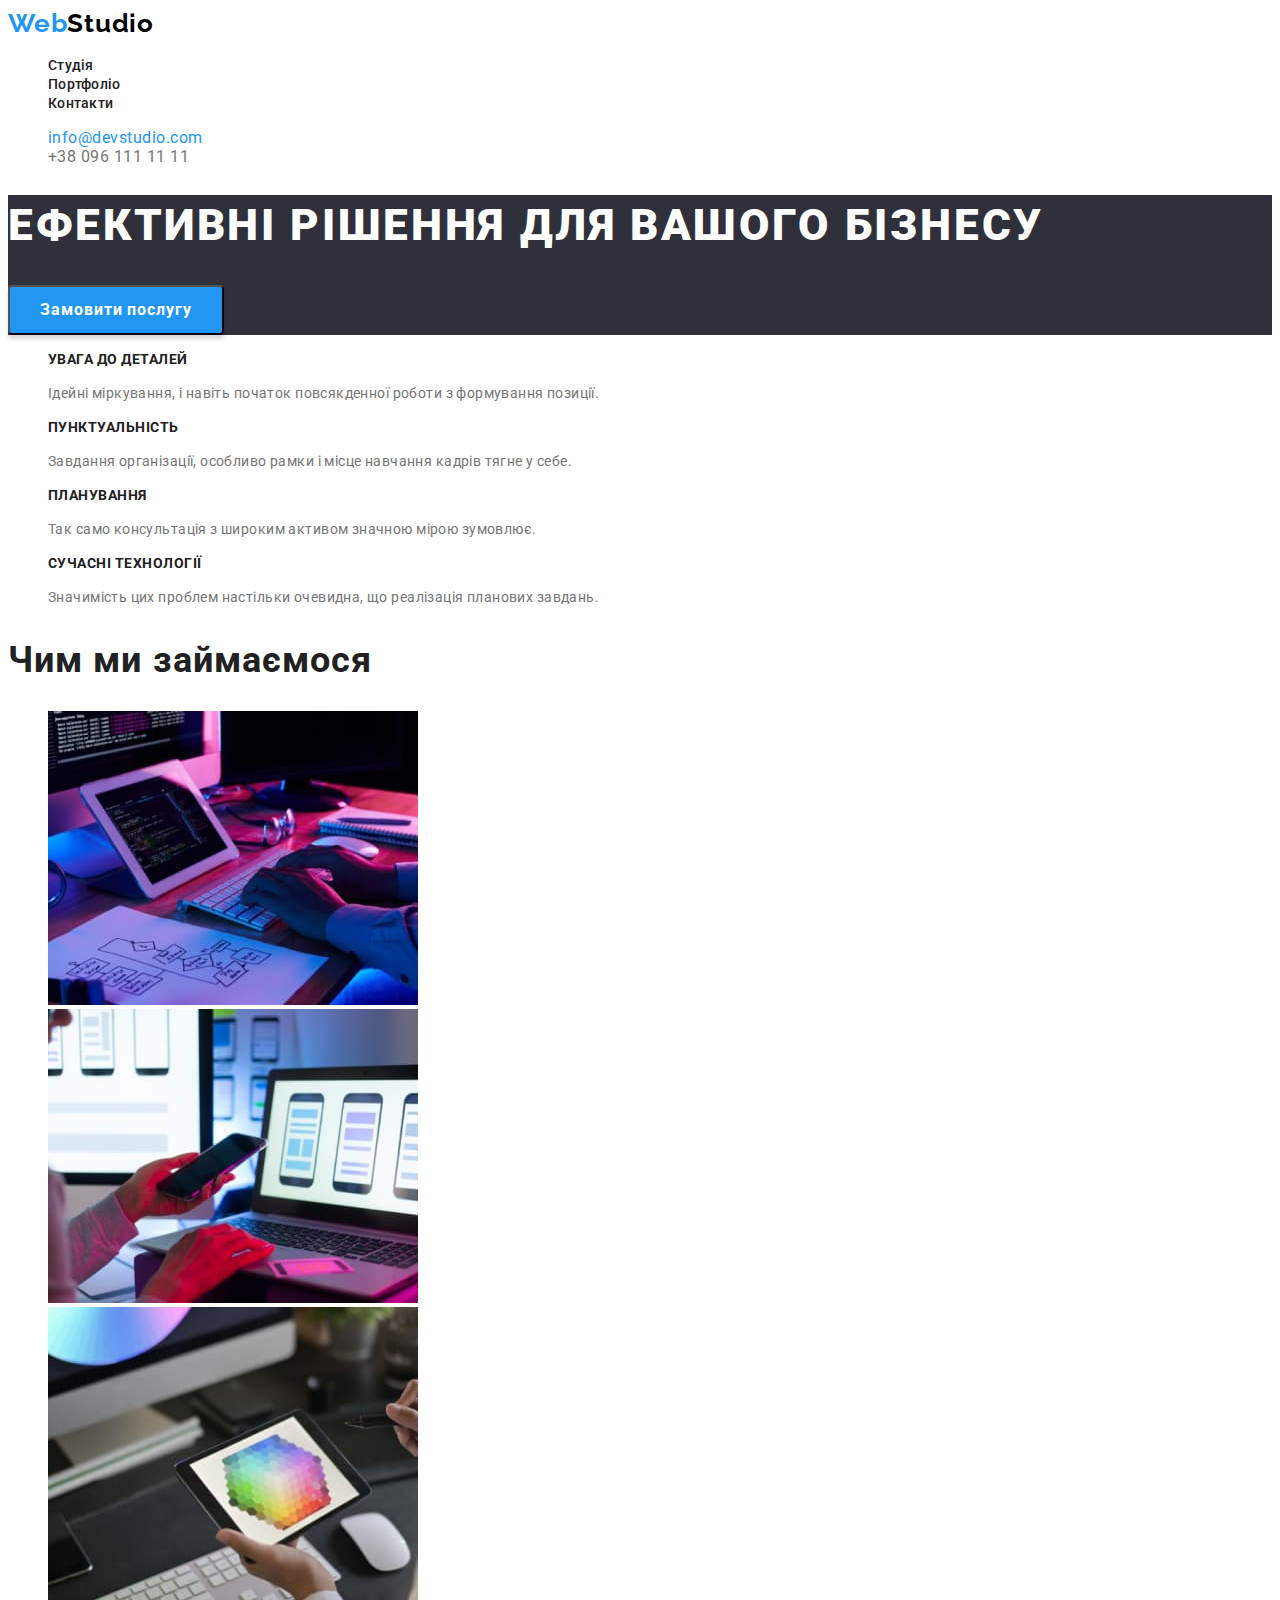
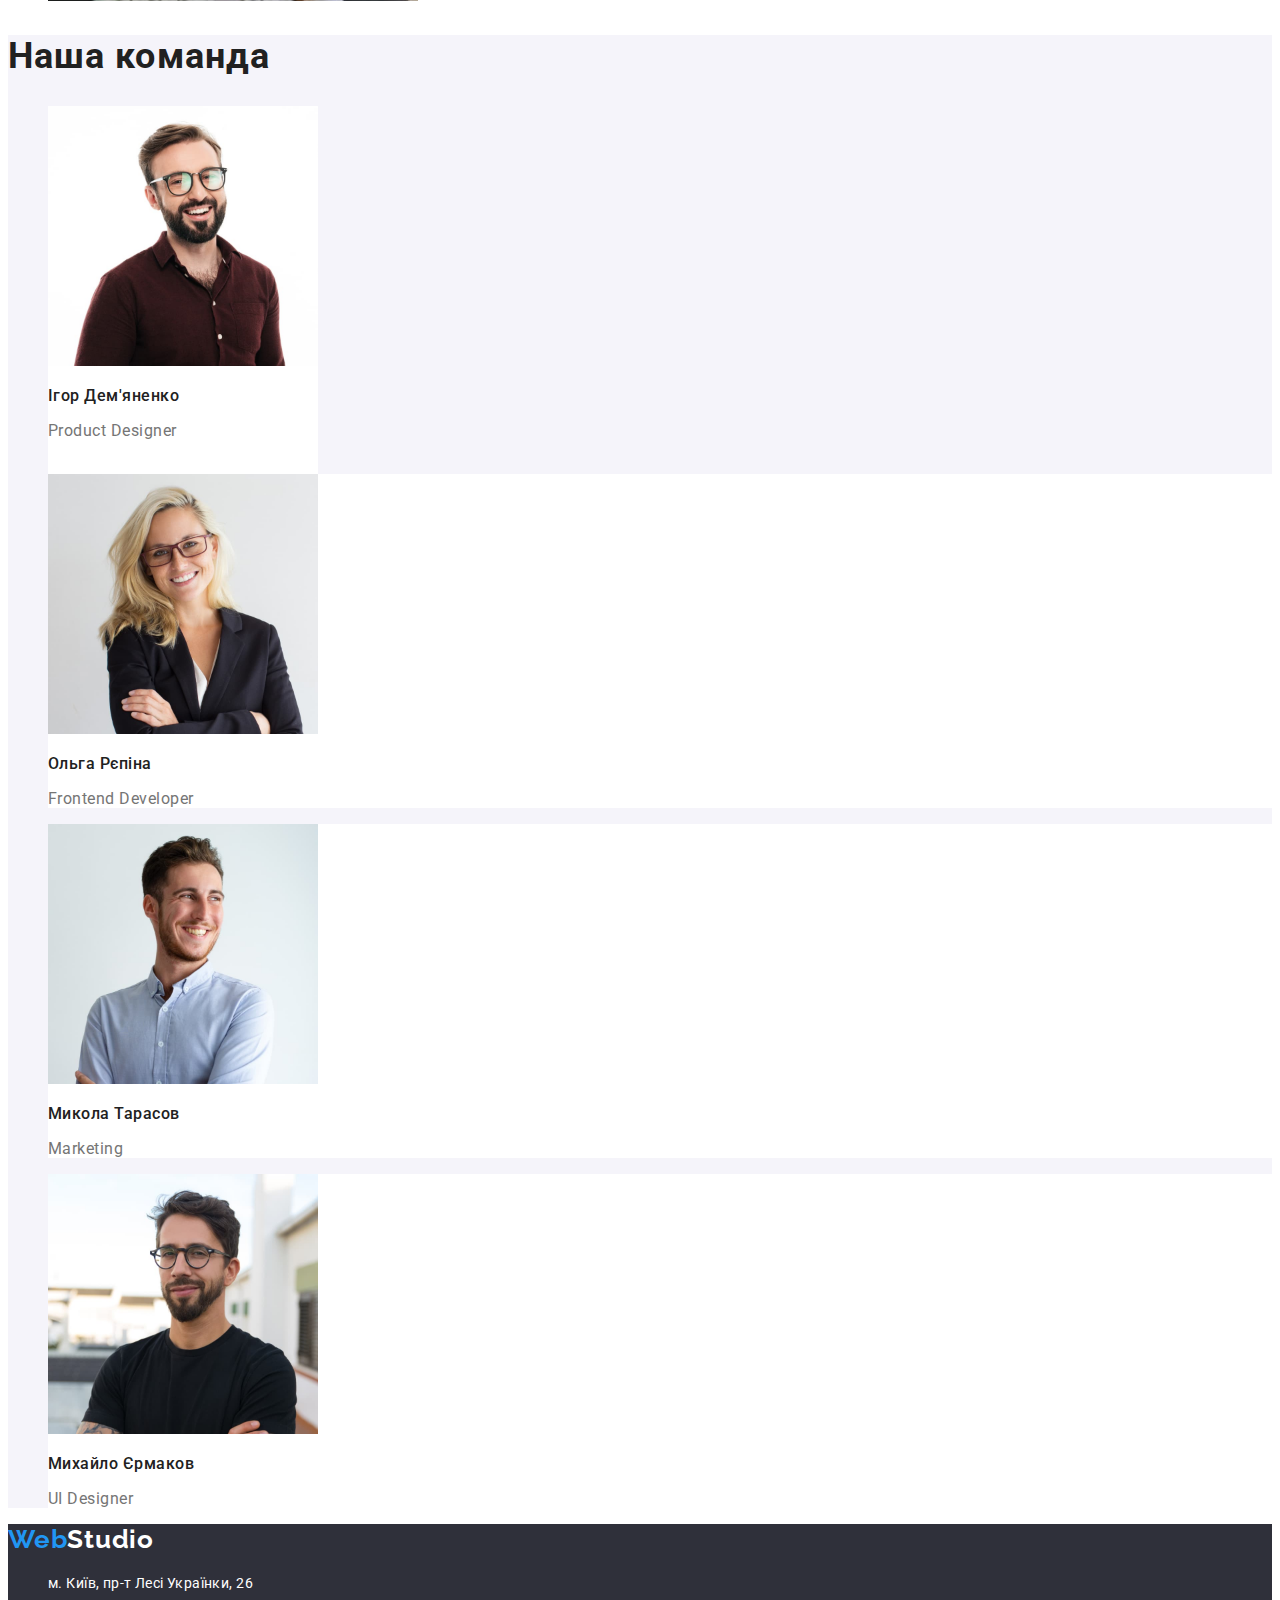
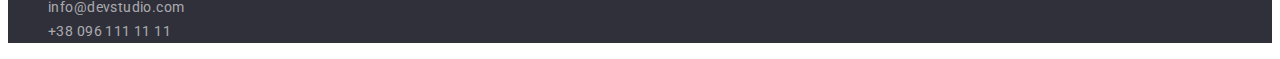
<file: index.html>
<!DOCTYPE html>
<html lang="uk">
  <head>
    <meta charset="UTF-8" />
    <meta http-equiv="X-UA-Compatible" content="IE=edge" />
    <meta name="viewport" content="width=device-width, initial-scale=1.0" />
    <meta name="description" content="Ефективні рішення для вашого бізнесу" />
    <title>WebStudio</title>
    <!--Fonts-->

    <link rel="preconnect" href="https://fonts.googleapis.com" />
    <link rel="preconnect" href="https://fonts.gstatic.com" crossorigin />
    <link
      href="https://fonts.googleapis.com/css2?family=Raleway:wght@700&family=Roboto:wght@400;500;700;900&display=swap"
      rel="stylesheet"
    />

    <!--Custom styles-->
    <link rel="stylesheet" href="./css/styles.css" />
  </head>
  <body class="body">
    <header class="header">
      <!--Menu Nav-->
      <nav class="main-nav">
        <a class="main-link active" href="logo"
          >Web<span class="main-link">Studio</span></a
        >
        <ul class="list">
          <li class="list-item">
            <a class="link current" href="студія">Студія</a>
          </li>
          <li class="list-item">
            <a class="link" href="./portfolio.html">Портфоліо</a>
          </li>
          <li class="list-item">
            <a class="link" href="контакти">Контакти</a>
          </li>
        </ul>
      </nav>
      <ul class="list">
        <li>
          <a class="contact-link current" href="mailto:info@devstudio.com"
            >info@devstudio.com</a
          >
        </li>
        <li class="list-item">
          <a class="contact-link" href="tel:+380961111111">+38 096 111 11 11</a>
        </li>
      </ul>
    </header>
    <main>
      <section class="section">
        <h1 class="main-title">Ефективні рішення для вашого бізнесу</h1>
        <button class="btn" type="button">Замовити послугу</button>
      </section>
      <section class="">
        <h2 class="visually-hidden">Наші особливості</h2>
        <ul class="list">
          <li class="list-item">
            <h3 class="title">Увага до деталей</h3>
            <p class="title-list">
              Ідейні міркування, і навіть початок повсякденної роботи з
              формування позиції.
            </p>
          </li>
          <li class="list-item">
            <h3 class="title">Пунктуальність</h3>
            <p class="title-list">
              Завдання організації, особливо рамки і місце навчання кадрів тягне
              у себе.
            </p>
          </li>
          <li class="list-item">
            <h3 class="title">Планування</h3>
            <p class="title-list">
              Так само консультація з широким активом значною мірою зумовлює.
            </p>
          </li>
          <li class="list-item">
            <h3 class="title">Сучасні технології</h3>
            <p class="title-list">
              Значимість цих проблем настільки очевидна, що реалізація планових
              завдань.
            </p>
          </li>
        </ul>
      </section>
      <section>
        <!--About us-->
        <h2 class="section-title">Чим ми займаємося</h2>
        <ul class="list">
          <li class="list-item">
            <img
              class="img"
              src="./images/about/box1.jpg"
              alt="написання коду, чоловічі руки на клавіатурі"
              width="370"
              height="294"
            />
          </li>
          <li class="list-item">
            <img
              class="img"
              src="./images/about/box2.jpg"
              alt="жіночі руки на клавіатурі ноутбука, в правій руці мобільний телефон, на екрані ноутбука зображення мобільних телефонів"
              width="370"
              height="294"
            />
          </li>
          <li class="list-item">
            <img
              class="img"
              src="./images/about/box3.jpg"
              alt="планшет у руках на фоні ком'пютера"
              width="370"
              height="294"
            />
          </li>
        </ul>
      </section>
      <!--our team-->
      <section class="section-team">
        <h2 class="section-title">Наша команда</h2>
        <ul class="list">
          <li class="list-item-team">
            <img
              class="img-team"
              src="./images/team/img1.jpg"
              alt="чоловік з борідкою в окулярах та коричневій сорочці"
              width="270"
              height="260"
            />
            <h3 class="team-name">Ігор Дем'яненко</h3>
            <p class="team-position">Product Designer</p>
          </li>
          <li class="list-item">
            <img
              class="img-team"
              src="./images/team/img2.jpg"
              alt="блондинка в окулярах та піджаку"
              width="270"
              height="260"
            />
            <h3 class="team-name">Ольга Рєпіна</h3>
            <p class="team-position">Frontend Developer</p>
          </li>
          <li class="list-item">
            <img
              class="img-team"
              src="./images/team/img3.jpg"
              alt="чоловік з борідкою в світлій сорочці"
              width="270"
              height="260"
            />
            <h3 class="team-name">Микола Тарасов</h3>
            <p class="team-position">Marketing</p>
          </li>
          <li class="list-item">
            <img
              class="img-team"
              src="./images/team/img4.jpg"
              alt="чоловік з борідкою та в окулярах, в чорній футболці "
              width="270"
              height="260"
            />
            <h3 class="team-name">Михайло Єрмаков</h3>
            <p class="team-position">UI Designer</p>
          </li>
        </ul>
      </section>
    </main>
    <footer class="footer">
      <a class="footer-main active" href="logo"
        >Web<span class="footer-main">Studio</span></a
      >
      <address class="contacts-adress">
        <ul class="list">
          <li class="footer-list-item">
            <a
              class="footer-link"
              href="https://goo.gl/maps/s3Mqh6uCzs6kodaZ7"
              target="_blank"
              rel="noopener no referrer"
              >м. Київ, пр-т Лесі Українки, 26</a
            >
          </li>
          <li class="footer-list-item">
            <a class="footer-link-item" href="mailto:info@devstudio.com"
              >info@devstudio.com</a
            >
          </li>
          <li class="footer-list-item">
            <a class="footer-link-item" href="tel:+380961111111"
              >+38 096 111 11 11</a
            >
          </li>
        </ul>
      </address>
    </footer>
  </body>
</html>
</file>
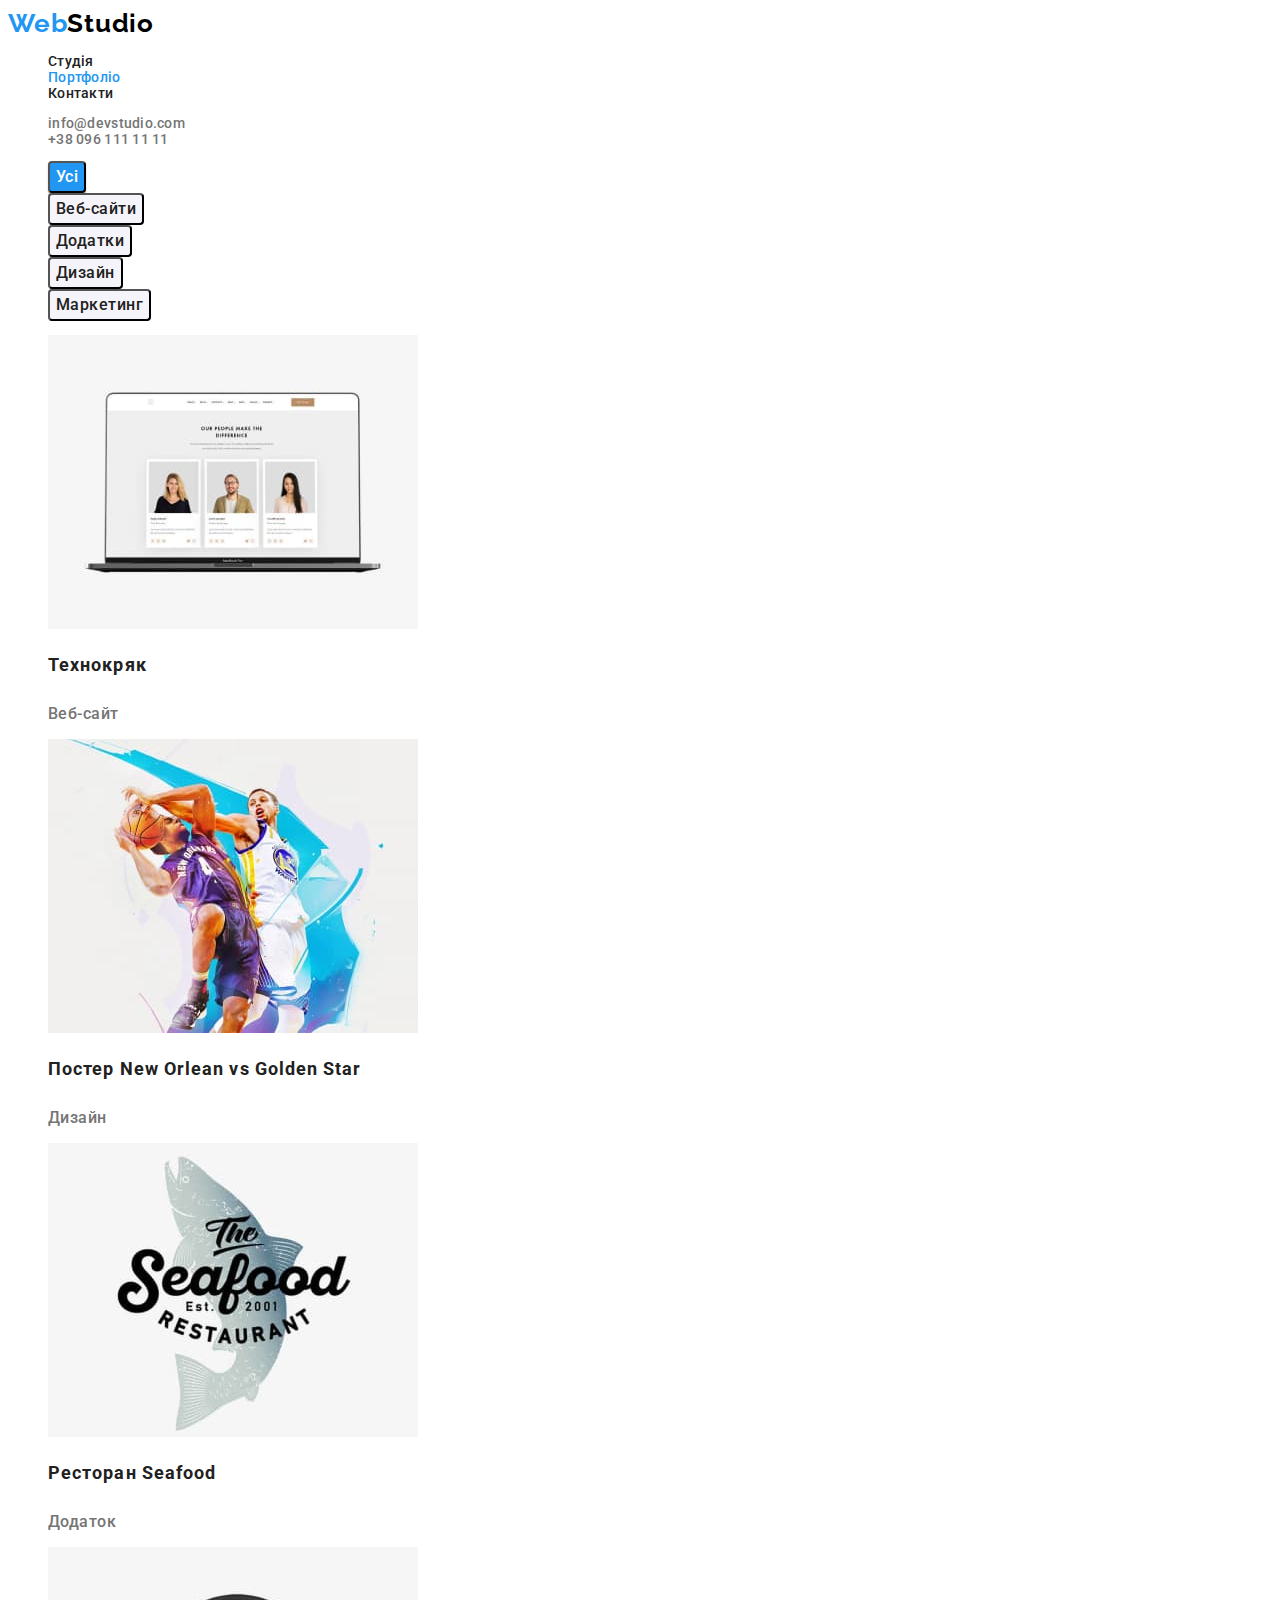
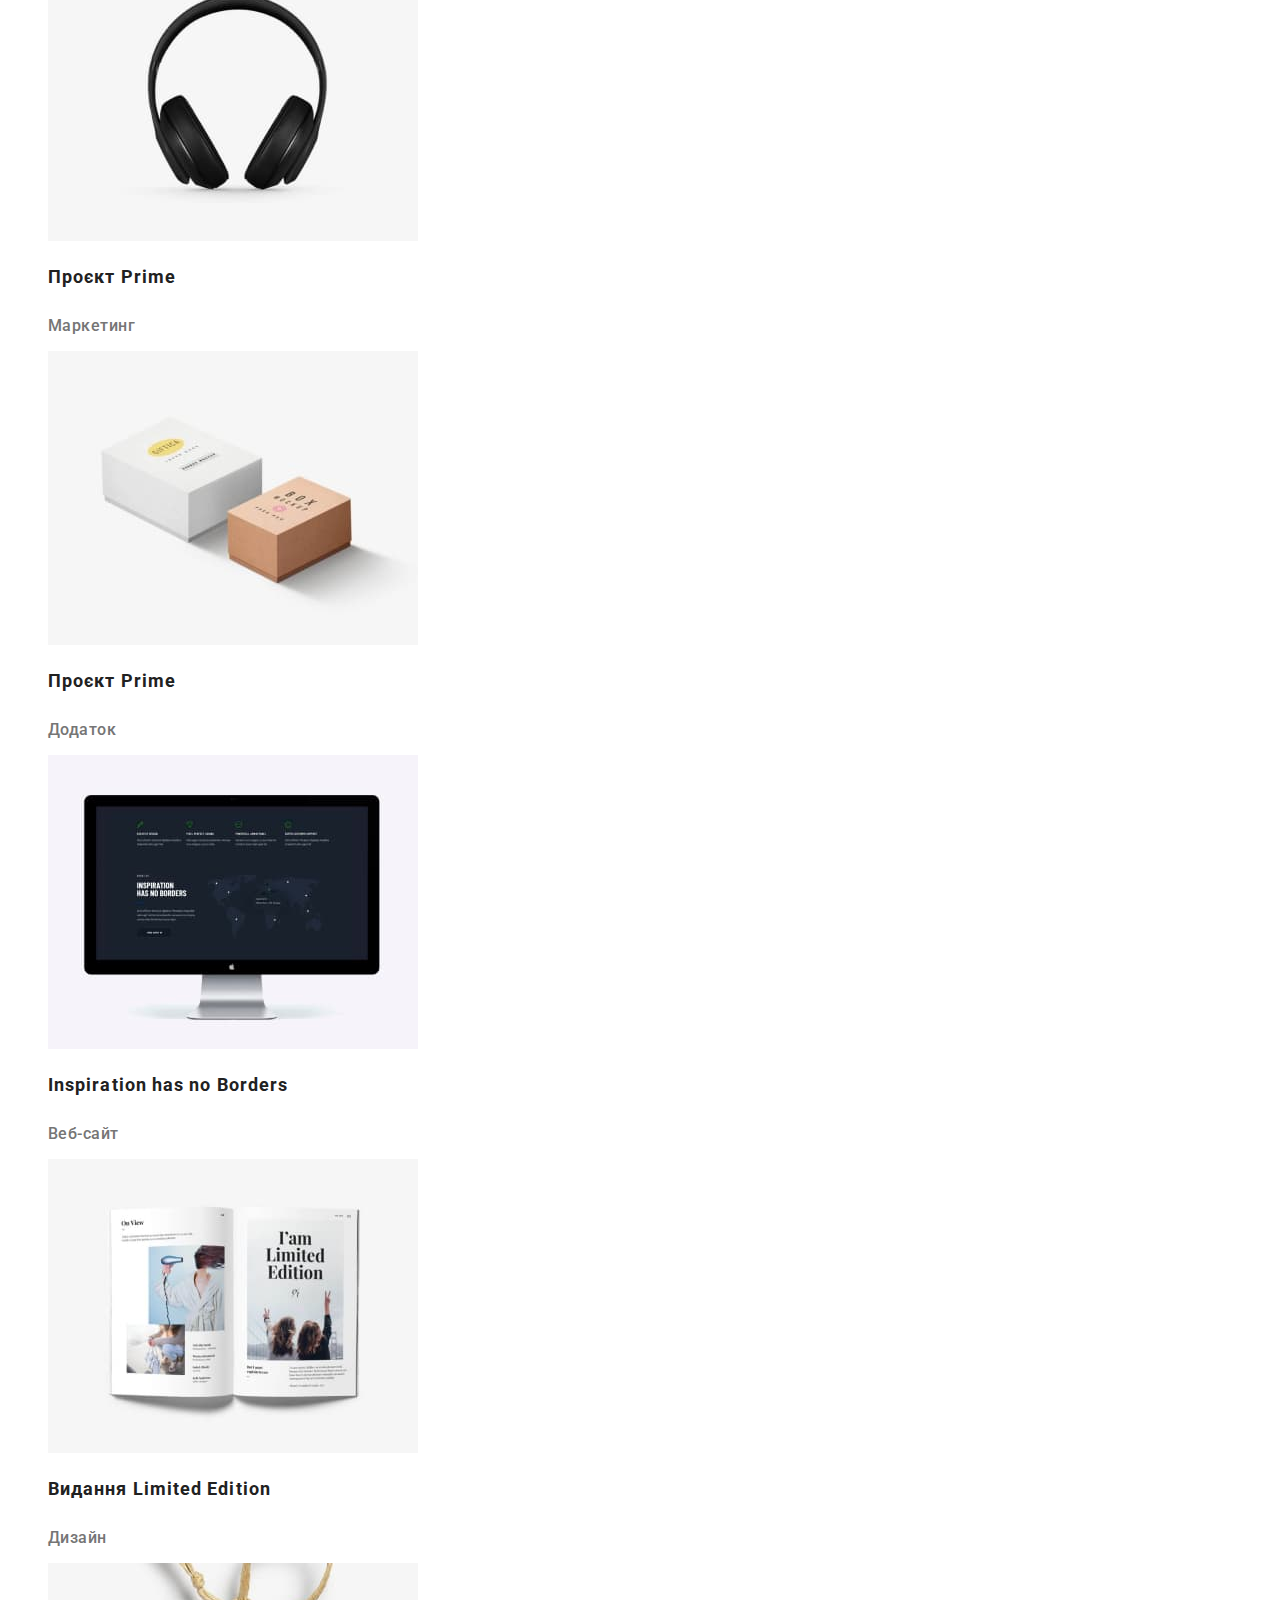
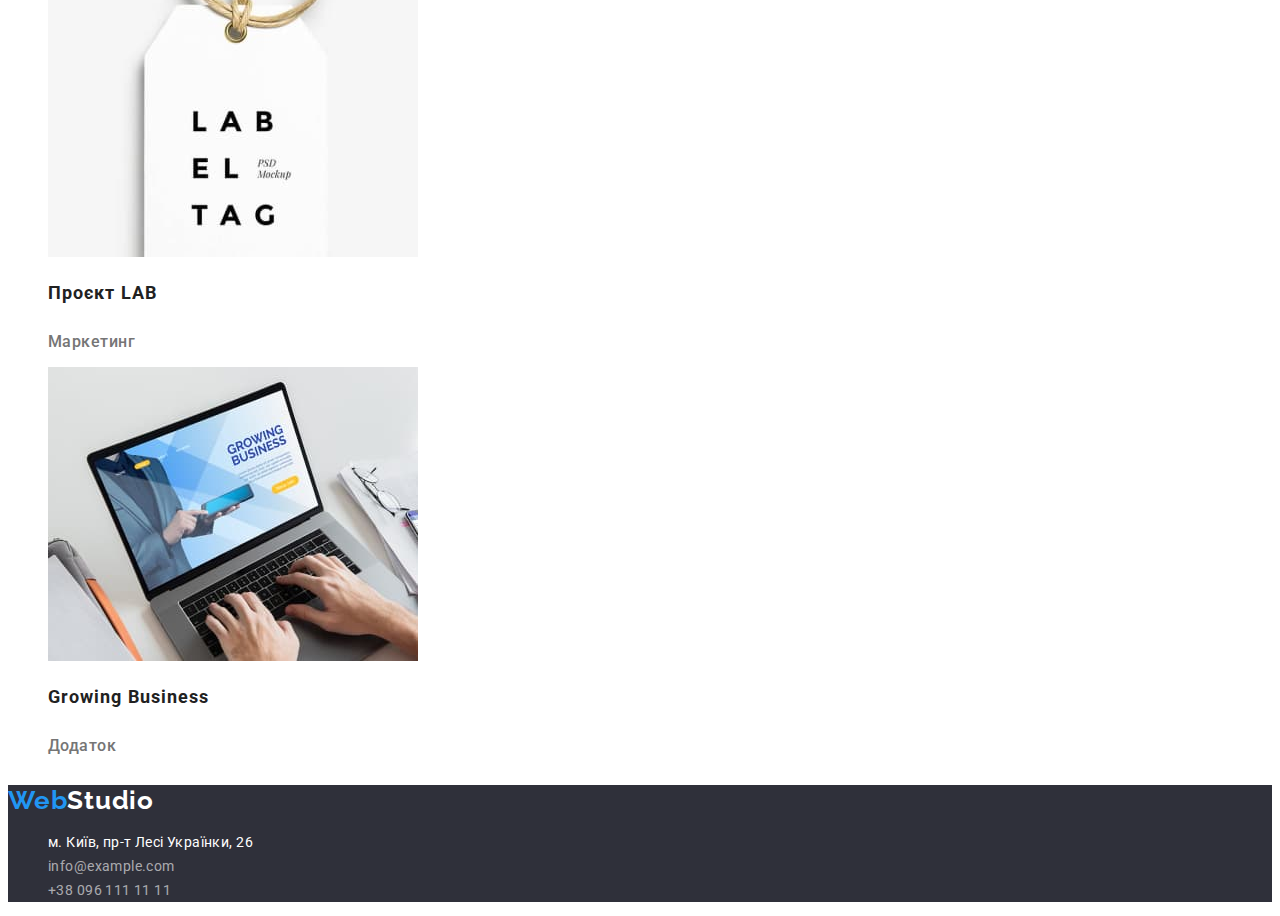
<file: portfolio.html>
<!DOCTYPE html>
<html lang="uk">
  <head>
    <meta charset="UTF-8" />
    <meta http-equiv="X-UA-Compatible" content="IE=edge" />
    <meta name="viewport" content="width=device-width, initial-scale=1.0" />
    <title>Портфоліо</title>
     <!--Fonts-->
     <link rel="preconnect" href="https://fonts.googleapis.com" />
    <link rel="preconnect" href="https://fonts.gstatic.com" crossorigin />
    <link
      href="https://fonts.googleapis.com/css2?family=Raleway:wght@700&family=Roboto:wght@400;500;700;900&display=swap"
      rel="stylesheet"
    />
     <!--Portfolio styles-->
     <link rel="stylesheet" href="./css/portfolio.css">
  </head>
  <body class="body">
    <!--Шапка сторінки-->
    <header class="header">
      <nav class="main-nav">
        <a class="main-link activ" href="logo">Web<span class="main-link">Studio</span></a>
        <ul class="list">
          <li class="list-item">
            <a class="link" href="./index.html">Студія</a>
          </li>
          <li class="list-item">
            <a class="link activ" href="портфоліо">Портфоліо</a>
          </li>
          <li class="list-item">
            <a class="link" href="контакти">Контакти</a>
          </li>
        </ul>
      </nav>
      <ul class="list">
        <li class="list-item" >
          <a class="link-item" href="mailto:info@devstudio.com">info@devstudio.com</a>
        </li>
        <li class="list-item">
          <a class="link-item" href="tel:+380961111111">+38 096 111 11 11</a>
        </li>
      </ul>
    </header>
    <main>
       <!--Портфоліо-->
      <section class="group">
        <h1 class="visually-hidden">Портфоліо</h1>
        <ul class="list">
          <li class="list-item"><button class="btn active" type="button">Усі</button></li>
          <li class="list-item"><button class="btn" type="button">Веб-сайти</button></li>
          <li class="list-item"><button class="btn" type="button">Додатки</button></li>
          <li class="list-item"><button class="btn" type="button">Дизайн</button></li>
          <li class="list-item"><button class="btn" type="button">Маркетинг</button></li>
        </ul>
        <ul class="list">
          <li class="list-item-group">
            <img
              src="./images/portfolio/img-1.jpg"
              alt="три фотографії на екрані ноутбука, дівчина-хлопець-дівчина "
              width="370"
              height="294"
            />
            <h2 class="main-title">Технокряк</h2>
            <p class="title">Веб-сайт</p>
          </li>
          <li class="list-item-group">
            <img
              src="./images/portfolio/img-2.jpg"
              alt="Два баскетболіста у одного в руках м'яч"
              width="370"
              height="294"
            />
            <h2 class="main-title">Постер New Orlean vs Golden Star</h2>
            <p class="title">Дизайн</p>
          </li>
          <li class="list-item-group">
            <img
              src="./images/portfolio/img-3.jpg"
              alt="логотип ресторану SeaFood"
              width="370"
              height="294"
            />
            <h2 class="main-title">Ресторан Seafood</h2>
            <p class="title">Додаток</p>
          </li>
          <li class="list-item-group">
            <img
              src="./images/portfolio/img-4.jpg"
              alt="Чорні навушники"
              width="370"
              height="294"
            />
            <h2 class="main-title">Проєкт Prime</h2>
            <p class="title">Маркетинг</p>
          </li>
          <li class="list-item-group">
            <img
              src="./images/portfolio/img-5.jpg"
              alt="Дві коробки біла та коричнева"
              width="370"
              height="294"
            />
            <h2 class="main-title">Проєкт Prime</h2>
            <p class="title">Додаток</p>
          </li>
          <li class="list-item-group">
            <img
              src="./images/portfolio/img-6.jpg"
              alt="Монітор комп'ютера"
              width="370"
              height="294"
            />

            <h2 class="main-title">Inspiration has no Borders</h2>
            <p class="title">Веб-сайт</p>
          </li>
          <li class="list-item-group">
            <img
              src="./images/portfolio/img-7.jpg"
              alt="Розворот книги, відкрита книга"
              width="370"
              height="294"
            />
            <h2 class="main-title">Видання Limited Edition</h2>
            <p class="title">Дизайн</p>
          </li>
          <li class="list-item-group">
            <img
              src="./images/portfolio/img-8.jpg"
              alt="Ярлик Lab El Tag"
              width="370"
              height="294"
            />
            <h2 class="main-title">Проєкт LAB</h2>
            <p class="title">Маркетинг</p>
          </li>
          <li class="list-item-group">
            <img
              src="./images/portfolio/img-9.jpg"
              alt="Відкритий ноутбук, руки на клавіатурі"
              width="370"
              height="294"
            />
            <h2 class="main-title">Growing Business</h2>
            <p class="title">Додаток</p>
          </li>
        </ul>
      </section>
    </main>
    <footer class="footer">
      <a class="main activ" href="logo">Web<span class="main">Studio</span></a>
       <address>
        <ul>
          <li class="footer-list-item">
            <a class="footer-link"
              href="https://goo.gl/maps/s3Mqh6uCzs6kodaZ7"
              target="_blank"
              rel="noopener no referrer"
              >м. Київ, пр-т Лесі Українки, 26</a
            >
          </li>
          <li class="footer-list-item">
            <a class="footer-link-item" href="mailto:info@example.com">info@example.com</a>
          </li>
          <li class="footer-list-item">
            <a class="footer-link-item" href="tel:+380961111111">+38 096 111 11 11</a>
          </li>
        </ul>
      </address>
    </footer>
  </body>
</html>
</file>
<file: css/styles.css>
:root {
  /*Fonts*/
  --main-font: "Roboto", sans-serif;
  --secondary-font: "Raleway", sans-serif;

  /*Text colors*/
  --main-txt-cl: #212121;
  --light-txt-cl: #757575;
  --accent-txt-cl: #2196f3;

  /*Background colors*/
  --main-bg-cl: #ffffff;
  --accent-bg-cl: #2196f3;

  /*Others*/
}

/*Custom styles*/

.body {
  color: var(--main-txt-cl);
  background-color: var(--main-bg-cl);
  letter-spacing: 0.03em;
  font-family: "Roboto", sans-serif;
  text-decoration: none;
}
.header {
 
  background: var(--main-bg-cl);
}
.header .link  {
  text-decoration: none;
  font-weight: 500;
  font-size: 14px;
  line-height: calc(16 / 14);
  letter-spacing: 0.02em;
  color: var(--main-txt-cl);
}

.contact-link {
    color: var(--light-txt-cl);
    text-decoration: none;
}
.current {
  color: var(--accent-txt-cl);
}

.list-item {
  color: var(--light-txt-cl);
  text-decoration: none;
}

.list-item .contact-link:hover,
.list-item .contact-link:focus {
  color: var(--accent-txt-cl);
}

.header .link:hover,
.header .link:focus {
  color: var(--accent-txt-cl);
}

/*Menu Nav*/
.main-link {
  font-family: "Raleway", sans-serif;
  text-decoration: none;
  font-weight: 700;
  font-size: 26px;
  line-height: calc(31 / 26);
  letter-spacing: 0.03em;
  color: #000000;
}

.main-link.active,
.link .activ {
  color: var(--accent-txt-cl);
}

.list {
  list-style: none;
  text-decoration: none;
}
.list-item {
  background: var(--main-bg-cl);
}

/*section Ефективні рішення для вашого бізнесу*/

.section {
  background: #2f303a;
}

.main-title {
  font-family: "Roboto", sans-serif;
  font-style: normal;
  text-transform: uppercase;
  font-weight: 900;
  font-size: 44px;
  line-height: calc(60 / 44);
  letter-spacing: 0.06em;
  color: var(--main-bg-cl);
}

.btn {
  width: 216px;
  height: 50px;
  background: #2196F3;
  box-shadow: 0px 4px 4px rgba(0, 0, 0, 0.15);
  border-radius: 4px;
  cursor: pointer;
  font-family: inherit;
  font-weight: 700;
  font-size: 16px;
  line-height: calc(30 / 16);
  letter-spacing: 0.06em;
  color: var(--main-bg-cl);
}

.btn:hover,
.btn:focus {
    background: #188CE8;

}

/*sestion Наші особливості*/

.visually-hidden {
  position: absolute;
  white-space: nowrap;
  width: 1px;
  height: 1px;
  overflow: hidden;
  border: 0;
  padding: 0;
  clip: rect(0 0 0 0);
  clip-path: inset(50%);
  margin: -1px;
}
.title {
  font-family: "Roboto", sans-serif;
  font-size: 14px;
  text-transform: uppercase;
  line-height: calc(16 / 14);
  color: var(--main-txt-cl);
}

.title-list {
  font-size: 14px;
  line-height: calc(24 / 14);
  color: var(--light-txt-cl);
  font-family: "Roboto", sans-serif;
  font-style: normal;
  letter-spacing: 0.03em;
}

/*section Чим ми займаємось*/

.section-title {
  font-family: "Roboto", sans-serif;
  font-size: 36px;
  line-height: calc(42 / 36);
  color: var(--main-txt-cl);
  letter-spacing: 0.03em;
  color: var(--main-txt-cl);
}

/*our team*/
.section-team {
  background: #f5f4fa;
}
.list-item-team {
  width: 270px;
  height: 368px;
  left: 1115px;
  top: 1632px;
  background: var(--main-bg-cl);
}
.team-name {
  font-family: "Roboto", sans-serif;
  font-style: normal;
  font-weight: 500;
  letter-spacing: 0.03em;
  font-size: 16px;
  line-height: calc(19 / 16);
  color: var(--main-txt-cl);
}

.team-position {
  font-family: "Roboto", sans-serif;
  font-style: normal;
  font-size: 16px;
  line-height: calc(19 / 16);
  color: var(--light-txt-cl);
  letter-spacing: 0.03em;
}

/*footer*/
.footer {
  background: #2f303a;
}

.footer-main {
  font-family: "Raleway", sans-serif;
  font-style: normal;
  text-decoration: none;
  font-weight: 700;
  font-size: 26px;
  line-height: calc(31 / 26);
  letter-spacing: 0.03em;
  color: var(--main-bg-cl);
}
.footer-main.active {
  color: var(--accent-txt-cl);
}

.footer-link,
.footer-link-item {
  font-family: "Roboto", sans-serif;
  font-style: normal;
  text-decoration: none;
  font-size: 14px;
  line-height: calc(24 / 14);
  letter-spacing: 0.03em;
  color: var(--main-bg-cl);
}

.footer-link-item {
  color: rgba(255, 255, 255, 0.6);
}
.footer-link-item:hover,
.footer-link-item:focus {
  color: var(--accent-txt-cl);
}
</file>
<file: css/portfolio.css>
:root {
  /*Fonts*/
  --main-font: "Roboto", sans-serif;
  --secondary-font: "Raleway", sans-serif;

  /*Text color*/
  --main-txt-cl: #212121;
  --dark-txt-cl:  #000000;
  --accent-txt-cl: #2196f3;
  --light-txt-cl: #ffffff;
  --lightgrey-txt-cl: #757575;

  /*Background color*/
  --main-bg-cl: #f5f5f5;
  --accent-bg-cl: #2196f3;
  --light-bg-cl: #ffffff;
  --darkgrey-bg-cl: #2f303a;
  /*Others*/
}

.body {
  font-family: "Roboto", sans-serif;
  font-weight: 500;
  font-size: 14px;
  line-height: calc(16 / 14);
  letter-spacing: 0.02em;
  color: var(--main-txt-cl);
}

/*Шапка сторінки*/

.header {
  background-color: var(--main-font);
}

.header .link {
  text-decoration: none;
  font-weight: 500;
  font-size: 14px;
  line-height: calc(16 / 14);
  letter-spacing: 0.02em;
  color: var(--main-txt-cl);
}
.header .link:hover,
.header .link:focus {
  color: var(--accent-txt-cl);
}

.link-item:hover,
.link-item:focus {
  color: var(--accent-txt-cl);
}
.link-item {
  color: var(--lightgrey-txt-cl);
  text-decoration: none;
}

.main-link {
  font-family: "Raleway", sans-serif;
  text-decoration: none;
  font-weight: 700;
  font-size: 26px;
  line-height: calc(31 / 26);
  letter-spacing: 0.03em;
  color:var(--dark-txt-cl);
}

.main-link.activ,
.link.activ {
  color: var(--accent-txt-cl);
}

.list {
  list-style: none;
}

/*Портфоліо*/

.visually-hidden {
  position: absolute;
  white-space: nowrap;
  width: 1px;
  height: 1px;
  overflow: hidden;
  border: 0;
  padding: 0;
  clip: rect(0 0 0 0);
  clip-path: inset(50%);
  margin: -1px;
}
.btn {
  font-family: inherit;
  cursor: pointer;
  font-weight: 500;
  background: #f5f4fa;
  border-radius: 4px;
  font-size: 16px;
  line-height: calc(26 / 16);
  text-align: center;
  letter-spacing: 0.03em;
  color: var(--main-txt-cl);
}
.btn:hover,
.btn:focus {
  background-color: var(--accent-bg-cl);
  box-shadow: 0px 3px 1px rgba(0, 0, 0, 0.1), 0px 1px 2px rgba(0, 0, 0, 0.08),
    0px 2px 2px rgba(0, 0, 0, 0.12);
  color: var(--light-txt-cl);
}

.btn.active {
  background: var(--accent-bg-cl);
  box-shadow: 0px 3px 1px rgba(0, 0, 0, 0.1), 0px 1px 2px rgba(0, 0, 0, 0.08),
    0px 2px 2px rgba(0, 0, 0, 0.12);
  color: var(--light-txt-cl);
}

.list-item-group {
  width: 370px;
  height: 404px;
  background: var(--light-bg-cl);
}

.main-title {
  font-family: inherit;
  font-weight: 700;
  font-size: 18px;
  line-height: calc(36 / 18);
  letter-spacing: 0.06em;
  color: var(--main-txt-cl);
}

.title {
  font-size: 16px;
  line-height: calc(30 / 16);
  letter-spacing: 0.03em;
  color: var(--lightgrey-txt-cl);
}

/*footer*/
.footer {
  background: var(--darkgrey-bg-cl);
}
.main {
  font-family: "Raleway", sans-serif;
  text-decoration: none;
  font-weight: 700;
  font-size: 26px;
  line-height: calc(31 / 26);
  letter-spacing: 0.03em;
  color: var(--light-txt-cl);
}
.main.activ {
  color: var(--accent-txt-cl);
}
.footer-list-item {
  list-style: none;
}

.footer-link,
.footer-link-item {
  font-style: normal;
  text-decoration: none;
  font-weight: 400;
  font-size: 14px;
  line-height: calc(24 / 14);
  letter-spacing: 0.03em;
  color: var(--light-txt-cl);
}
.footer-link-item {
  color: rgba(255, 255, 255, 0.6);
}
.footer-link-item:hover,
.footer-link-item:focus {
  color: var(--accent-txt-cl);
}
</file>
